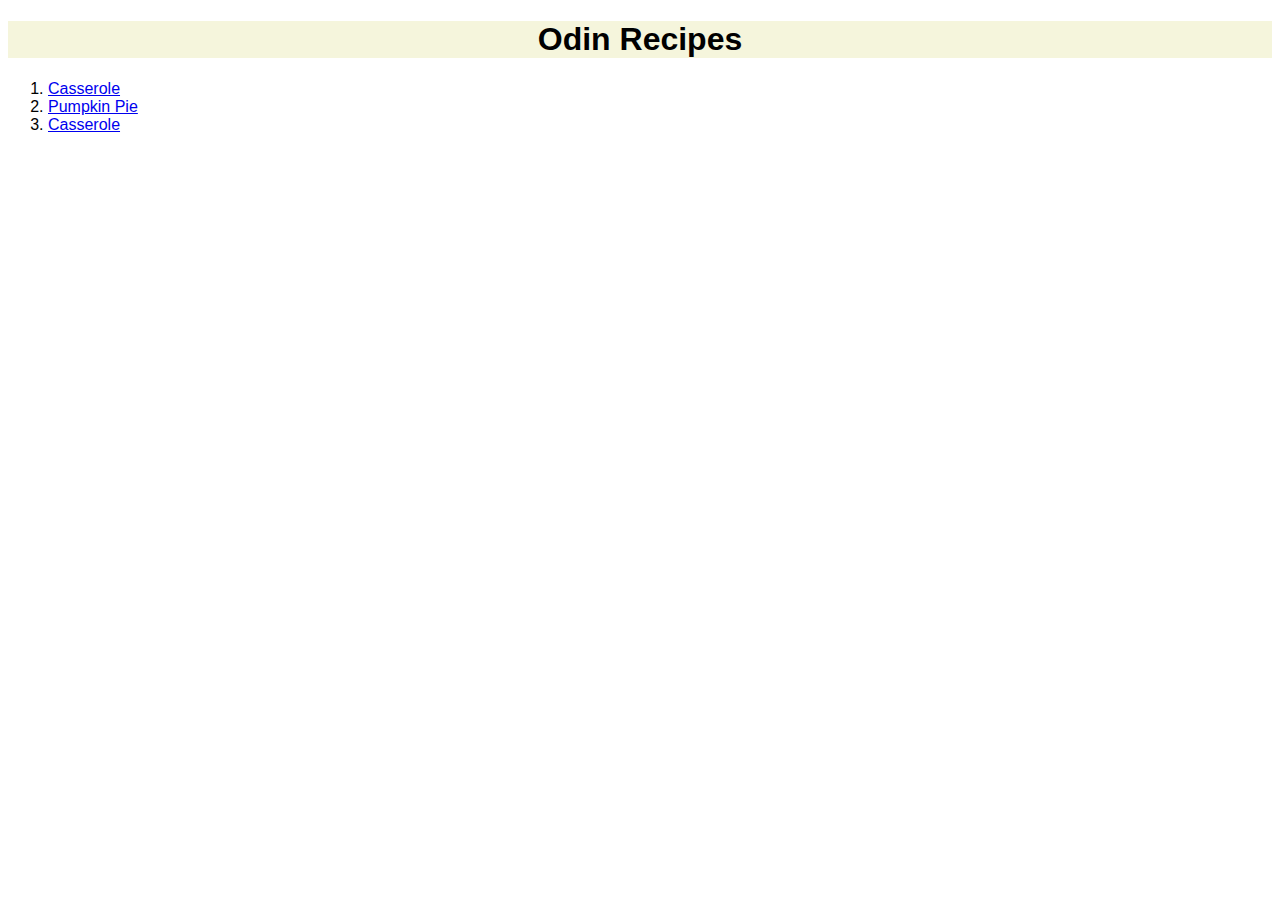
<file: odin-recipes/index.html>
<!DOCTYPE html>
<html lang="en">
<head>
    <link rel="stylesheet" href="./styles/main.css">
    <meta charset="UTF-8">
    <meta name="viewport" content="width=device-width, initial-scale=1.0">
    <title>Document</title>
</head>
<body>
    <h1>Odin Recipes</h1>
    <ol>
    
        <li><a href="./recipes/casserole.html">Casserole</a></li>
        <li><a href="./recipes/pumpkinPie.html">Pumpkin Pie</a></li>
        <li><a href="./recipes/casserole.html">Casserole</a></li>
    </ol>

</body>
</html>
</file>
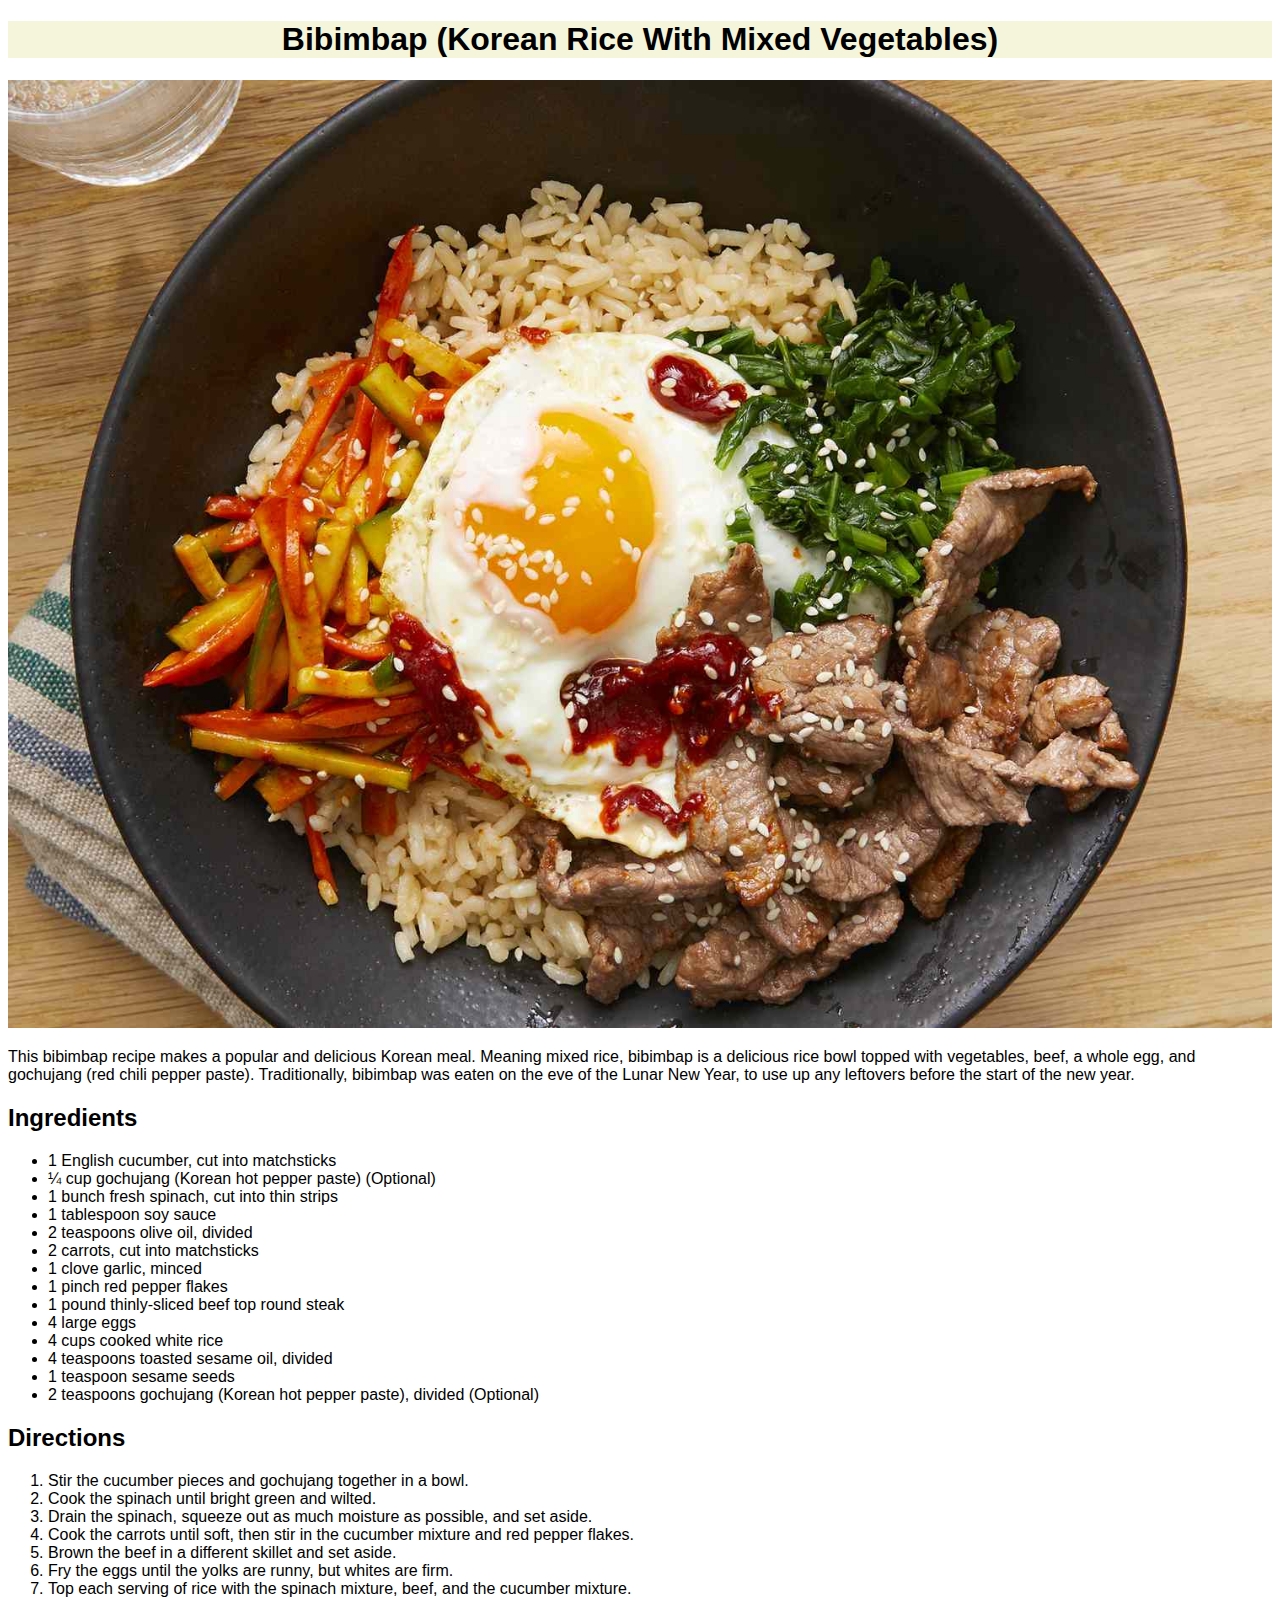
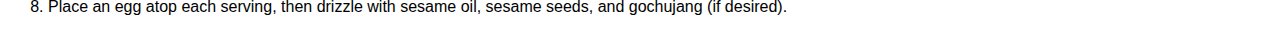
<file: odin-recipes/recipes/bibimbap.html>
<!DOCTYPE html>
<html lang="en">
<head>
    <link rel="stylesheet" href="../styles/main.css">
    <meta charset="UTF-8">
    <meta name="viewport" content="width=device-width, initial-scale=1.0">
    <title>Bimbimbap</title>
</head>
<body>
    <h1>Bibimbap (Korean Rice With Mixed Vegetables)</h1>
    <img src="./recipe_images/228240-BibimbapKoreanRiceWithMixedVegtables-ddmfs-4X3-0667-6033d57010ea4dd3bd7b95fb36d3dd51.jpg" alt="Image of bibimbap">
    <p>This bibimbap recipe makes a popular and delicious Korean meal. Meaning mixed rice, bibimbap is a delicious rice bowl topped with vegetables, beef, a whole egg, and gochujang (red chili pepper paste). Traditionally, bibimbap was eaten on the eve of the Lunar New Year, to use up any leftovers before the start of the new year.</p>
    <h2>Ingredients</h2>
    <ul>
        <li>1 English cucumber, cut into matchsticks</li>
        <li>¼ cup gochujang (Korean hot pepper paste) (Optional)</li>
        <li>1 bunch fresh spinach, cut into thin strips</li>
        <li>1 tablespoon soy sauce</li>
        <li>2 teaspoons olive oil, divided</li>
        <li>2 carrots, cut into matchsticks</li>
        <li>1 clove garlic, minced</li>
        <li>1 pinch red pepper flakes</li>
        <li>1 pound thinly-sliced beef top round steak</li>
        <li>4 large eggs</li>
        <li>4 cups cooked white rice</li>
        <li>4 teaspoons toasted sesame oil, divided</li>
        <li>1 teaspoon sesame seeds</li>
        <li>2 teaspoons gochujang (Korean hot pepper paste), divided (Optional)</li>
    </ul>
    <h2>Directions</h2>

    <ol>
        <li>Stir the cucumber pieces and gochujang together in a bowl.</li>
        <li>Cook the spinach until bright green and wilted.</li>
        <li>Drain the spinach, squeeze out as much moisture as possible, and set aside.</li>
        <li>Cook the carrots until soft, then stir in the cucumber mixture and red pepper flakes.</li>
        <li>Brown the beef in a different skillet and set aside.</li>
        <li>Fry the eggs until the yolks are runny, but whites are firm.</li>
        <li>Top each serving of rice with the spinach mixture, beef, and the cucumber mixture.</li>
        <li>Place an egg atop each serving, then drizzle with sesame oil, sesame seeds, and gochujang (if desired).</li>
    </ol>
</body>
</html>
</file>
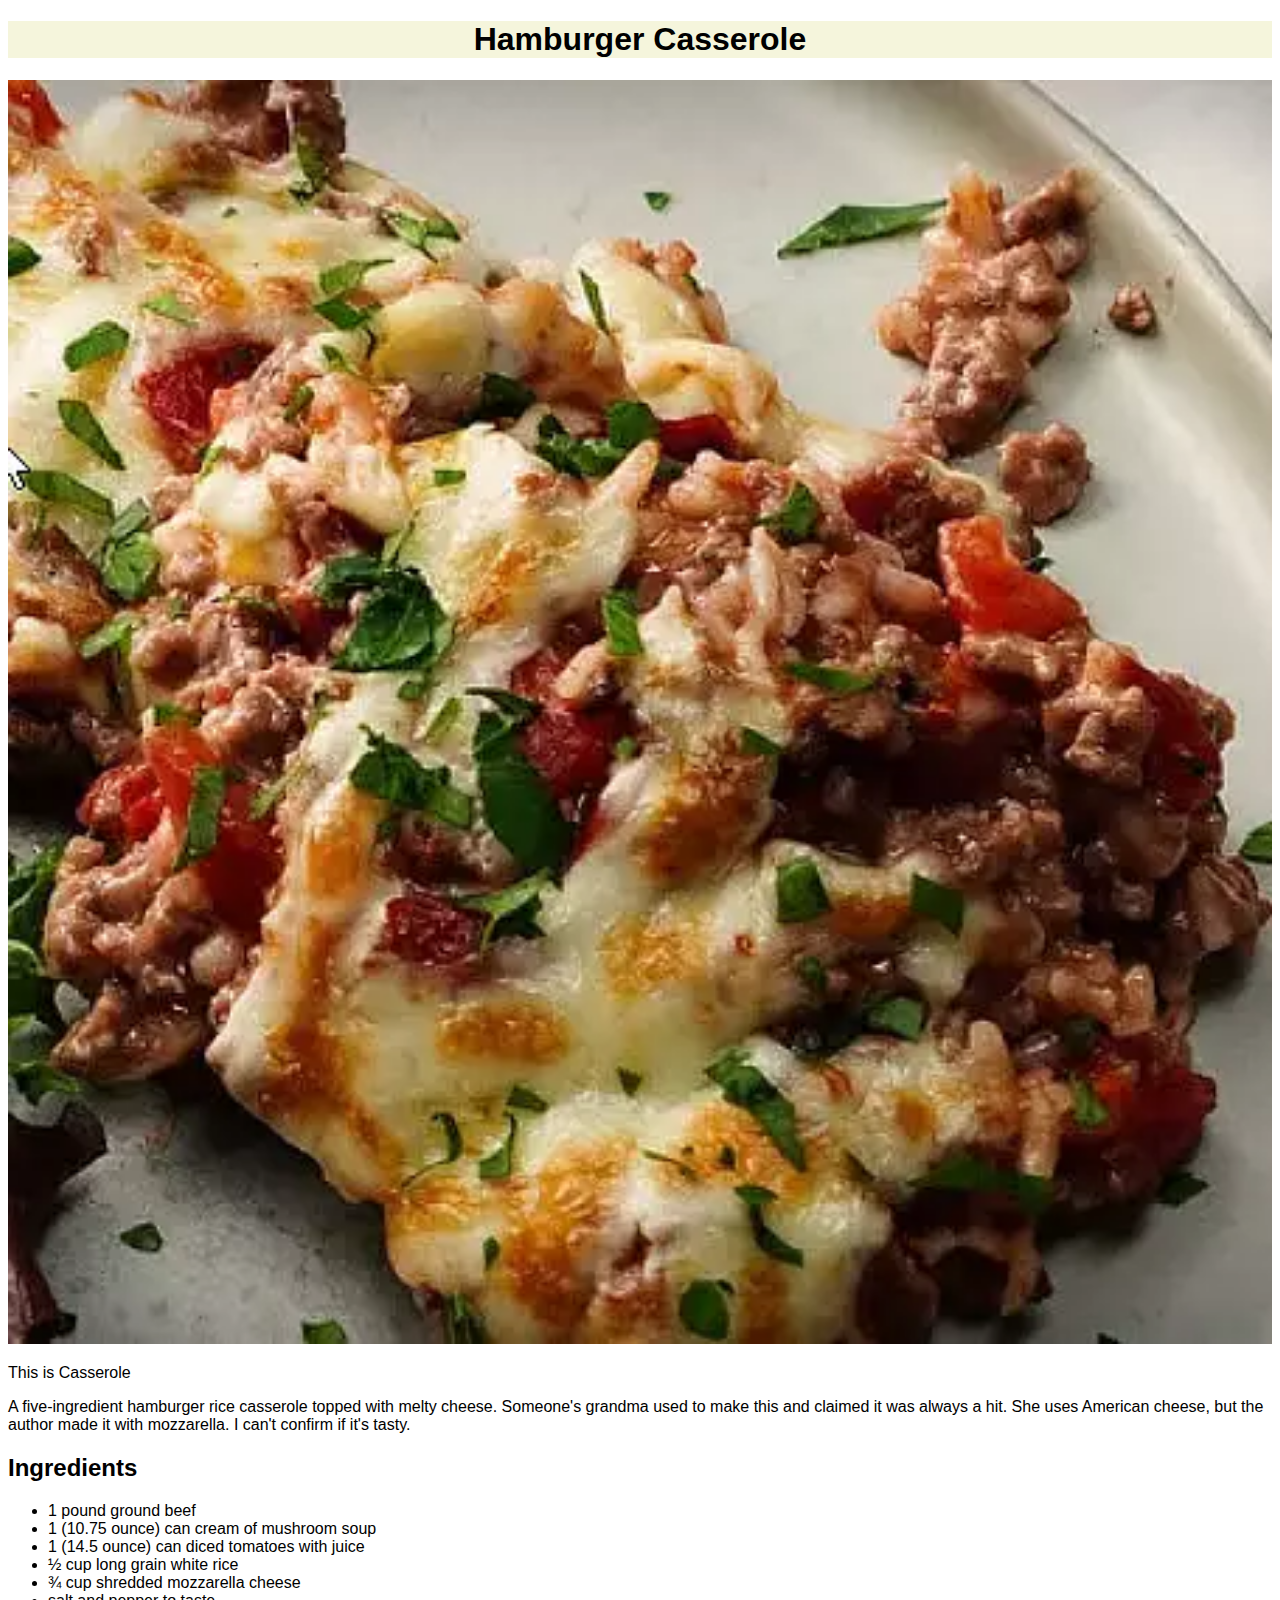
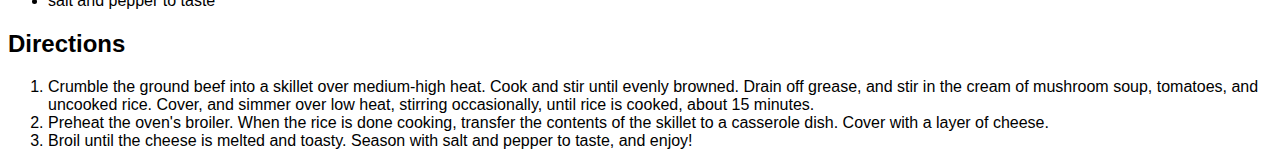
<file: odin-recipes/recipes/casserole.html>
<!DOCTYPE html>
<html lang="en">
<head>
    <link rel="stylesheet" href="../styles/main.css">
    
    <meta charset="UTF-8">
    <meta name="viewport" content="width=device-width, initial-scale=1.0">
    <title>Casserole</title>
</head>
<body>
    <h1>Hamburger Casserole</h1>
    <img src="./recipe_images/odin_casserole.webp" alt="Image of casserole">
    <p>This is Casserole</p>
    <p>A five-ingredient hamburger rice casserole topped with melty cheese. Someone's grandma used to make this and claimed it was always a hit. She uses American cheese, but the author made it with mozzarella. I can't confirm if it's tasty.</p>
    <h2>Ingredients</h2>
    <ul>
        <li>1 pound ground beef
        <li>1 (10.75 ounce) can cream of mushroom soup</li>
        <li>1 (14.5 ounce) can diced tomatoes with juice</li>
        <li>½ cup long grain white rice</li>
        <li>¾ cup shredded mozzarella cheese</li> 
        <li>salt and pepper to taste</li>
    </ul>
    <h2>Directions</h2>
    <ol>
        <li>Crumble the ground beef into a skillet over medium-high heat. Cook and stir until evenly browned. Drain off grease, and stir in the cream of mushroom soup, tomatoes, and uncooked rice. Cover, and simmer over low heat, stirring occasionally, until rice is cooked, about 15 minutes.</li>
        <li>Preheat the oven's broiler. When the rice is done cooking, transfer the contents of the skillet to a casserole dish. Cover with a layer of cheese.</li>
        <li>Broil until the cheese is melted and toasty. Season with salt and pepper to taste, and enjoy!</li>
    </ol>

</body>
</html>
</file>
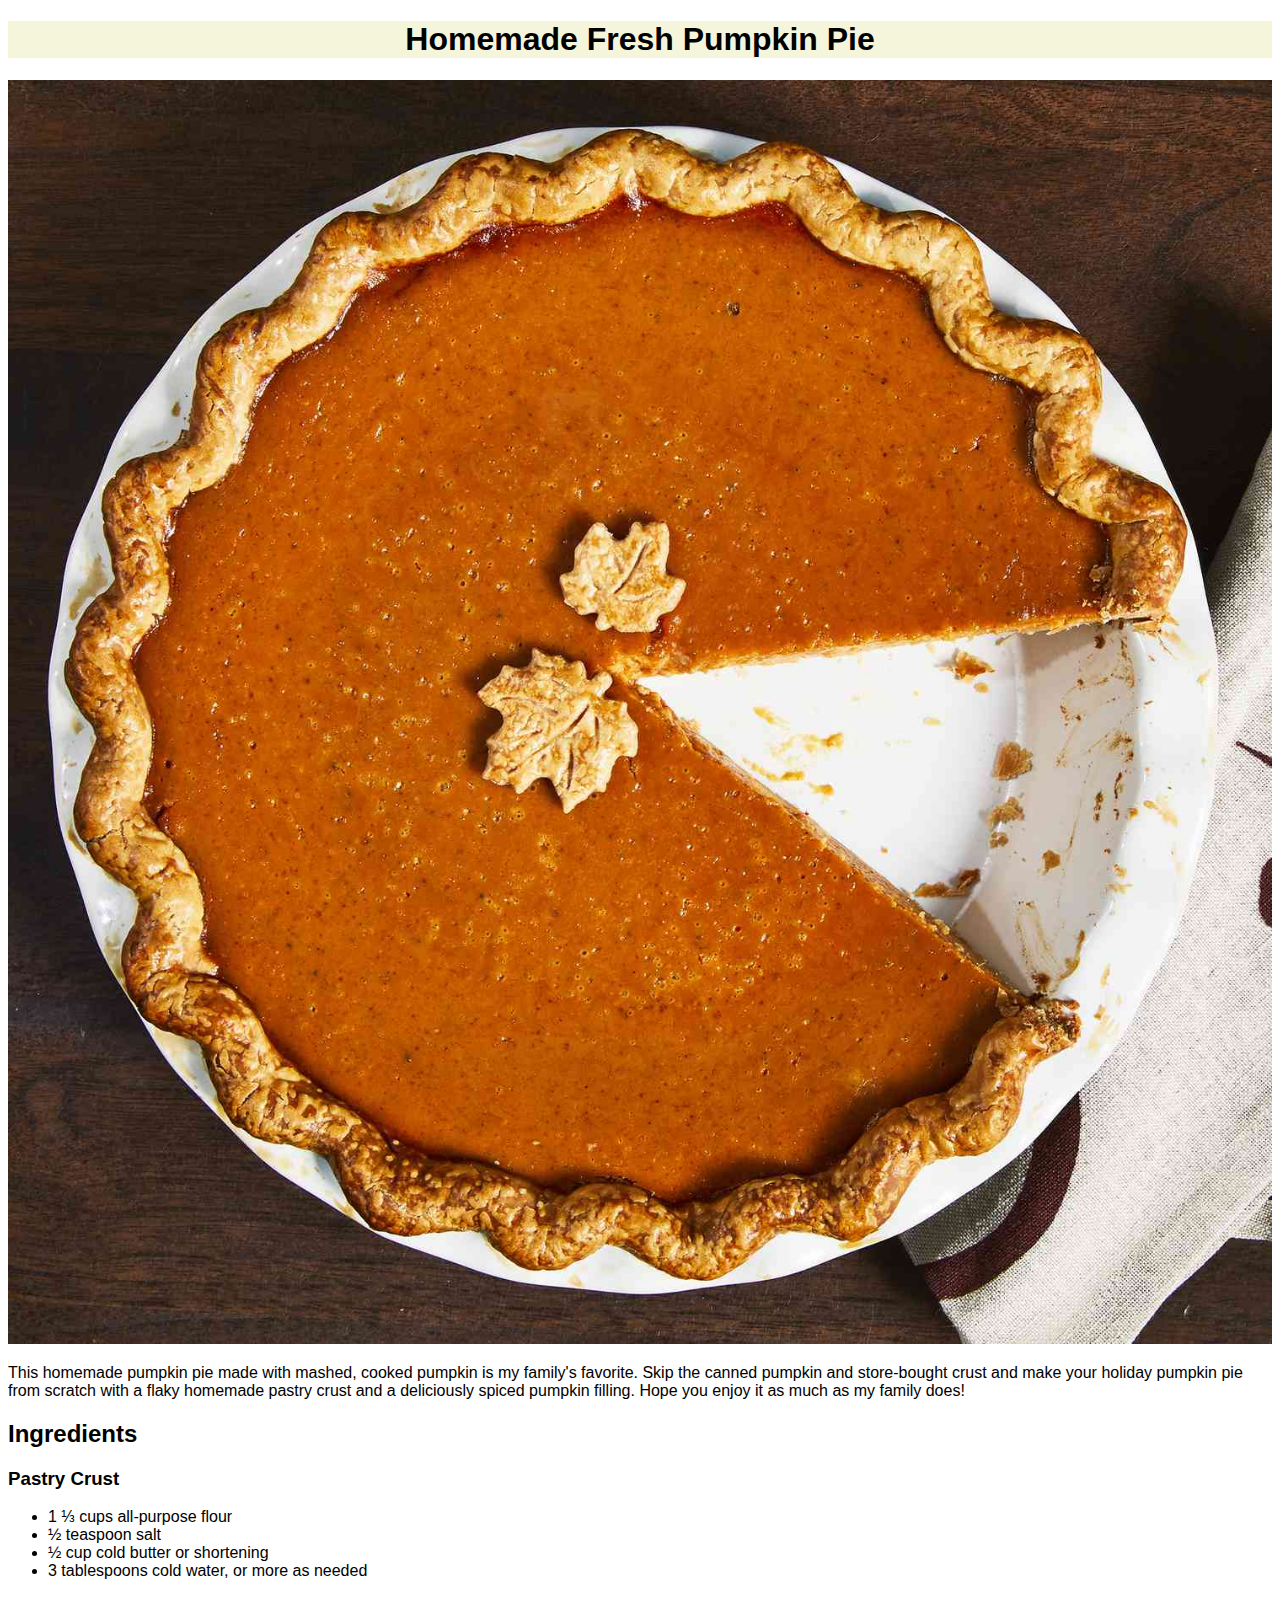
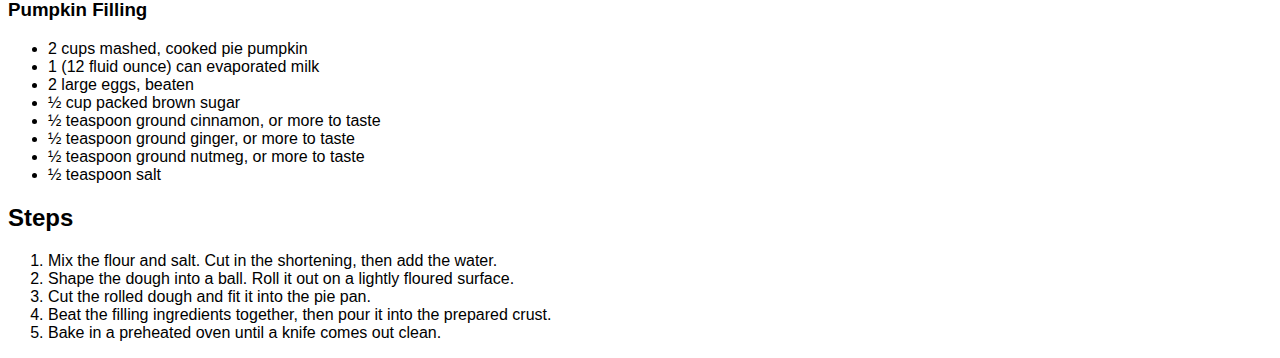
<file: odin-recipes/recipes/pumpkinPie.html>
<!DOCTYPE html>
<html lang="en">
<head>
    <link rel="stylesheet" href="../styles/main.css">
    <meta charset="UTF-8">
    <meta name="viewport" content="width=device-width, initial-scale=1.0">
    <title>Pumpkin Pie</title>
</head>
<body>
    <h1>Homemade Fresh Pumpkin Pie</h1>
    <img style="width: 100%" src="./recipe_images/13711-homemade-fresh-pumpkin-pie-mfs254-927f6526424746a1bc204f544f064231.jpg" alt="image of pumpkin pie">

    <p>This homemade pumpkin pie made with mashed, cooked pumpkin is my family's favorite. Skip the canned pumpkin and store-bought crust and make your holiday pumpkin pie from scratch with a flaky homemade pastry crust and a deliciously spiced pumpkin filling. Hope you enjoy it as much as my family does!</p>
    <h2>Ingredients</h2>
    <h3>Pastry Crust</h3>
    <ul>
        <li>1 ⅓ cups all-purpose flour</li>
        <li>½ teaspoon salt</li>
        <li>½ cup cold butter or shortening</li>
        <li>3 tablespoons cold water, or more as needed</li>
    </ul>
    <h3>Pumpkin Filling</h3>
    <ul>
        <li>2 cups mashed, cooked pie pumpkin</li>
        <li>1 (12 fluid ounce) can evaporated milk</li>
        <li>2 large eggs, beaten</li>
        <li>½ cup packed brown sugar</li>
        <li>½ teaspoon ground cinnamon, or more to taste</li>
        <li>½ teaspoon ground ginger, or more to taste</li>
        <li>½ teaspoon ground nutmeg, or more to taste</li>
        <li>½ teaspoon salt</li>
    </ul>
    <h2>Steps</h2>
        
    <ol>

        <li>Mix the flour and salt. Cut in the shortening, then add the water.</li>
        <li>Shape the dough into a ball. Roll it out on a lightly floured surface.</li>
        <li>Cut the rolled dough and fit it into the pie pan.</li>
        <li>Beat the filling ingredients together, then pour it into the prepared crust.</li>
        <li>Bake in a preheated oven until a knife comes out clean.</li>



    </ol>

</body>
</html>
</file>
<file: odin-recipes/styles/main.css>
* {
    font-family: Arial, Helvetica, sans-serif;
}

h1{
text-align: center;
background-color: beige;
position: sticky;
top: 0;
left: 0;

}

img{
    width: 100%;
}
</file>
